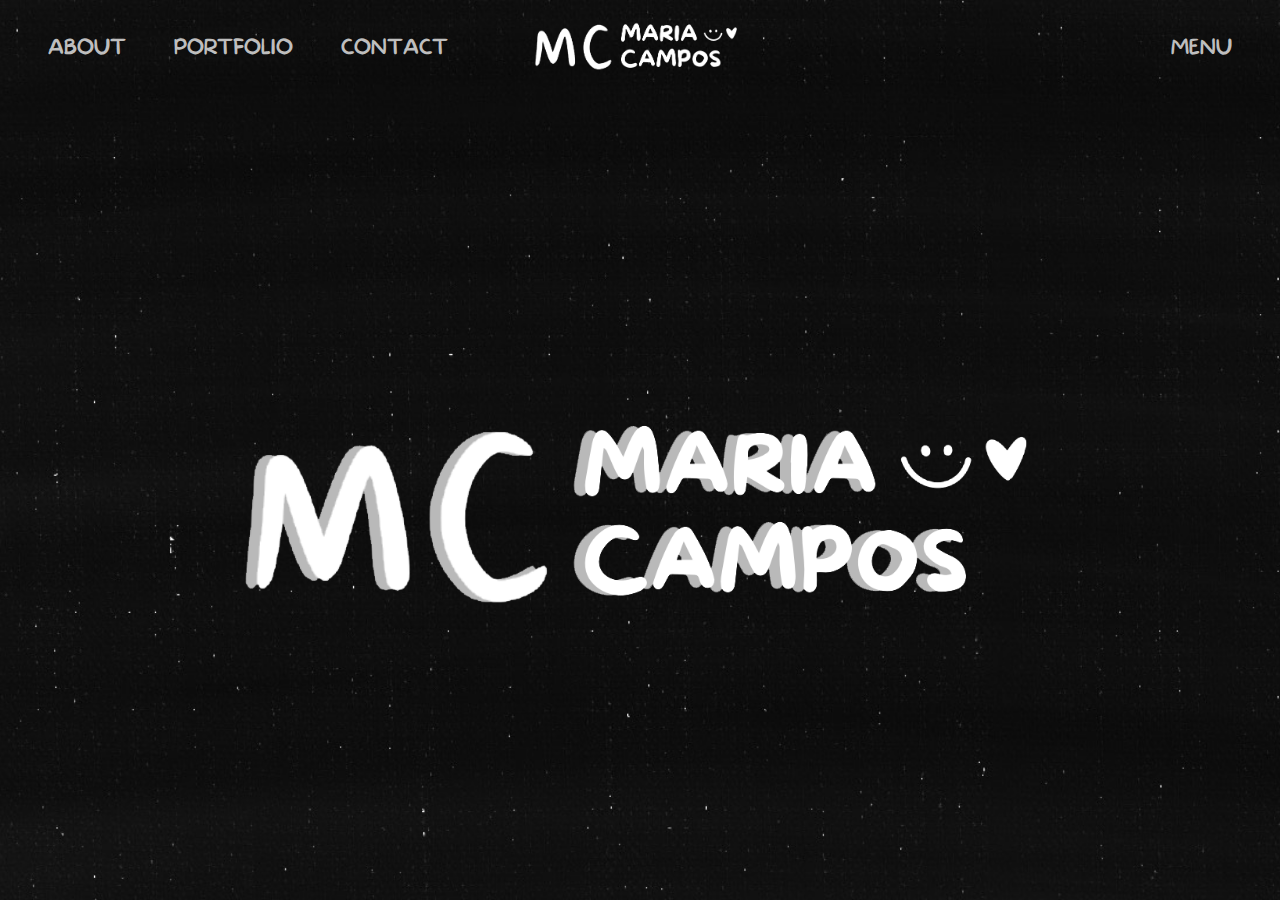
<file: index.html>
<!DOCTYPE html>
<html lang="en">
  <head>
    <meta charset="UTF-8" />
    <meta name="viewport" content="width=device-width, initial-scale=1.0" />
    <title>Maria Campos | Portfolio</title>

    <!-- Custom Stylesheets -->
    <link rel="stylesheet" href="css/fonts.css" />
    <link rel="stylesheet" href="css/general.css" />
    <link rel="stylesheet" href="css/style.css" />
  </head>
  <body>
    <div class="container">
      <!-- HEADER SECTION -->
      <header class="header">
        <a href="index.html">
          <img
            class="header-logo"
            src="img/logo_01.png"
            alt="artist signature and logo"
          />
        </a>
        <nav class="main-nav">
          <ul class="main-nav-list">
            <li><a class="main-nav-link" href="about.html">About</a></li>
            <li>
              <a class="main-nav-link" href="portfolio.html">Portfolio</a>
            </li>
            <li><a class="main-nav-link" href="contact.html">Contact</a></li>
          </ul>
          <a class="main-nav-link" href="#">Menu</a>
        </nav>
        <div class="line-separator"></div>
      </header>

      <!-- HERO SECTION -->
      <section class="hero">
        <img
          class="hero-logo"
          src="img/logo_02.png"
          alt="artist signature and logo"
        />
      </section>
    </div>
  </body>
</html>
</file>
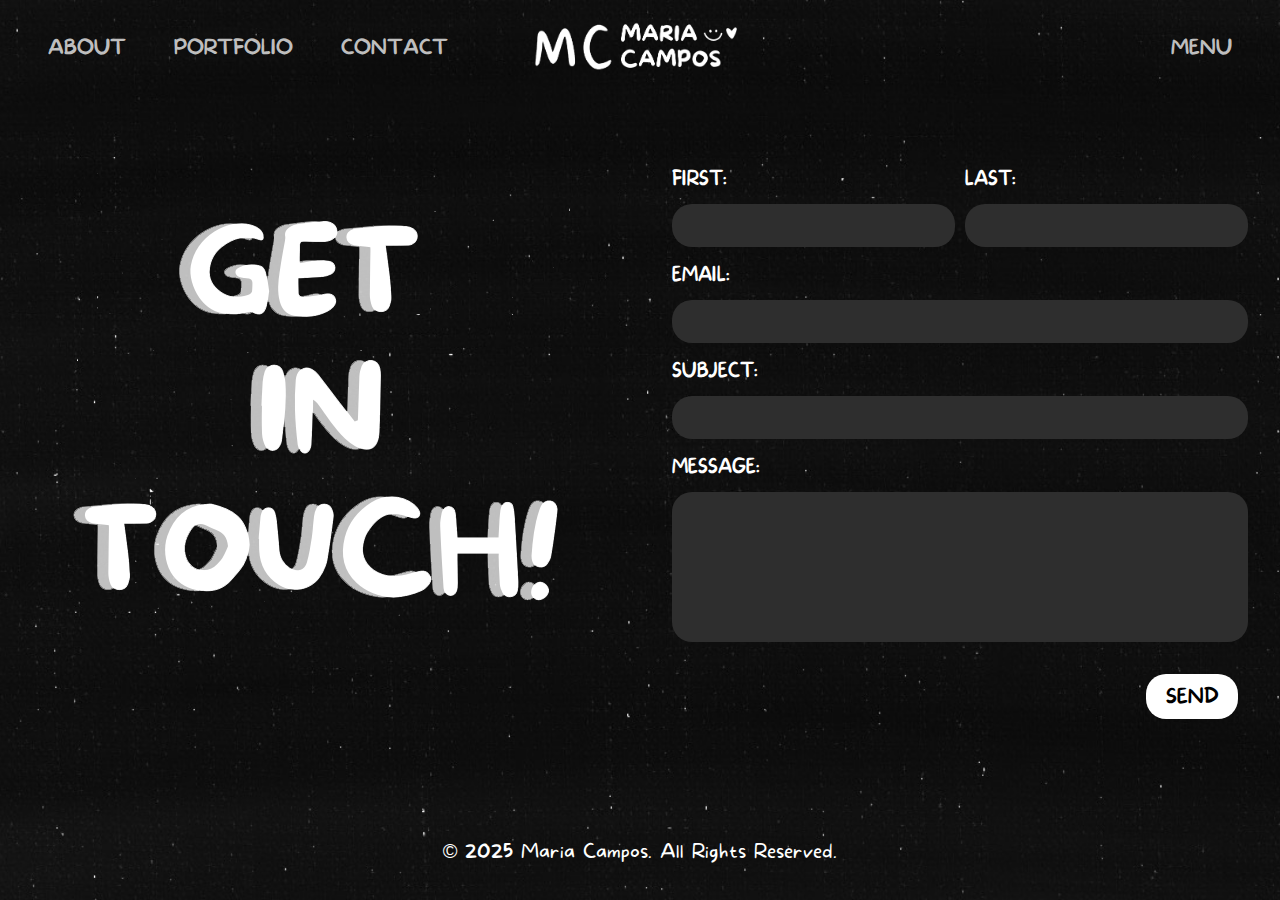
<file: contact.html>
<!DOCTYPE html>
<html lang="en">
  <head>
    <meta charset="UTF-8" />
    <meta name="viewport" content="width=device-width, initial-scale=1.0" />
    <title>Maria Campos | About</title>

    <!-- Custom Stylesheets -->
    <link rel="stylesheet" href="css/fonts.css" />
    <link rel="stylesheet" href="css/general.css" />
    <link rel="stylesheet" href="css/style.css" />
  </head>
  <body>
    <div class="container">
      <!-- HEADER SECTION -->
      <header class="header">
        <a href="index.html">
          <img
            class="header-logo"
            src="img/logo_01.png"
            alt="artist signature and logo"
          />
        </a>
        <nav class="main-nav">
          <ul class="main-nav-list">
            <li><a class="main-nav-link" href="about.html">About</a></li>
            <li>
              <a class="main-nav-link" href="portfolio.html">Portfolio</a>
            </li>
            <li><a class="main-nav-link" href="contact.html">Contact</a></li>
          </ul>
          <a class="main-nav-link" href="#">Menu</a>
        </nav>
        <div class="line-separator"></div>
      </header>

      <!-- CONTACT SECTION -->
      <section class="contact-section">
        <div class="grid grid--2-cols grid--center-v grid--center-h">
          <img
            class="contact-img"
            src="img/get_in_touch.png"
            alt="get in touch text"
          />

          <form class="contact-form">
            <div class="contact-name">
              <label for="fname">First:</label>
              <input class="input" type="text" id="fname" name="fname" />
              <label for="lname">Last:</label>
              <input class="input" type="text" id="lname" name="lname" />
            </div>

            <div class="contact-email">
              <label for="email">Email:</label><br />
              <input class="input" type="email" id="email" name="email" />
            </div>

            <div class="subject">
              <label for="subject">Subject:</label><br />
              <input class="input" type="text" id="subject" name="subject" />
            </div>

            <div class="message">
              <label for="message">Message:</label><br />
              <textarea class="input" id="message" name="message"></textarea>
            </div>

            <!-- Send Button -->
            <button type="submit" class="send-btn">SEND</button>
          </form>
        </div>
      </section>

      <!-- FOOTER SECTION -->
      <footer class="footer">
        <div class="footer-content">
          <p class="copy-right">
            &copy; 2025 Maria Campos. All Rights Reserved.
          </p>
        </div>
        <div class="line-separator"></div>
      </footer>
    </div>
  </body>
</html>
</file>
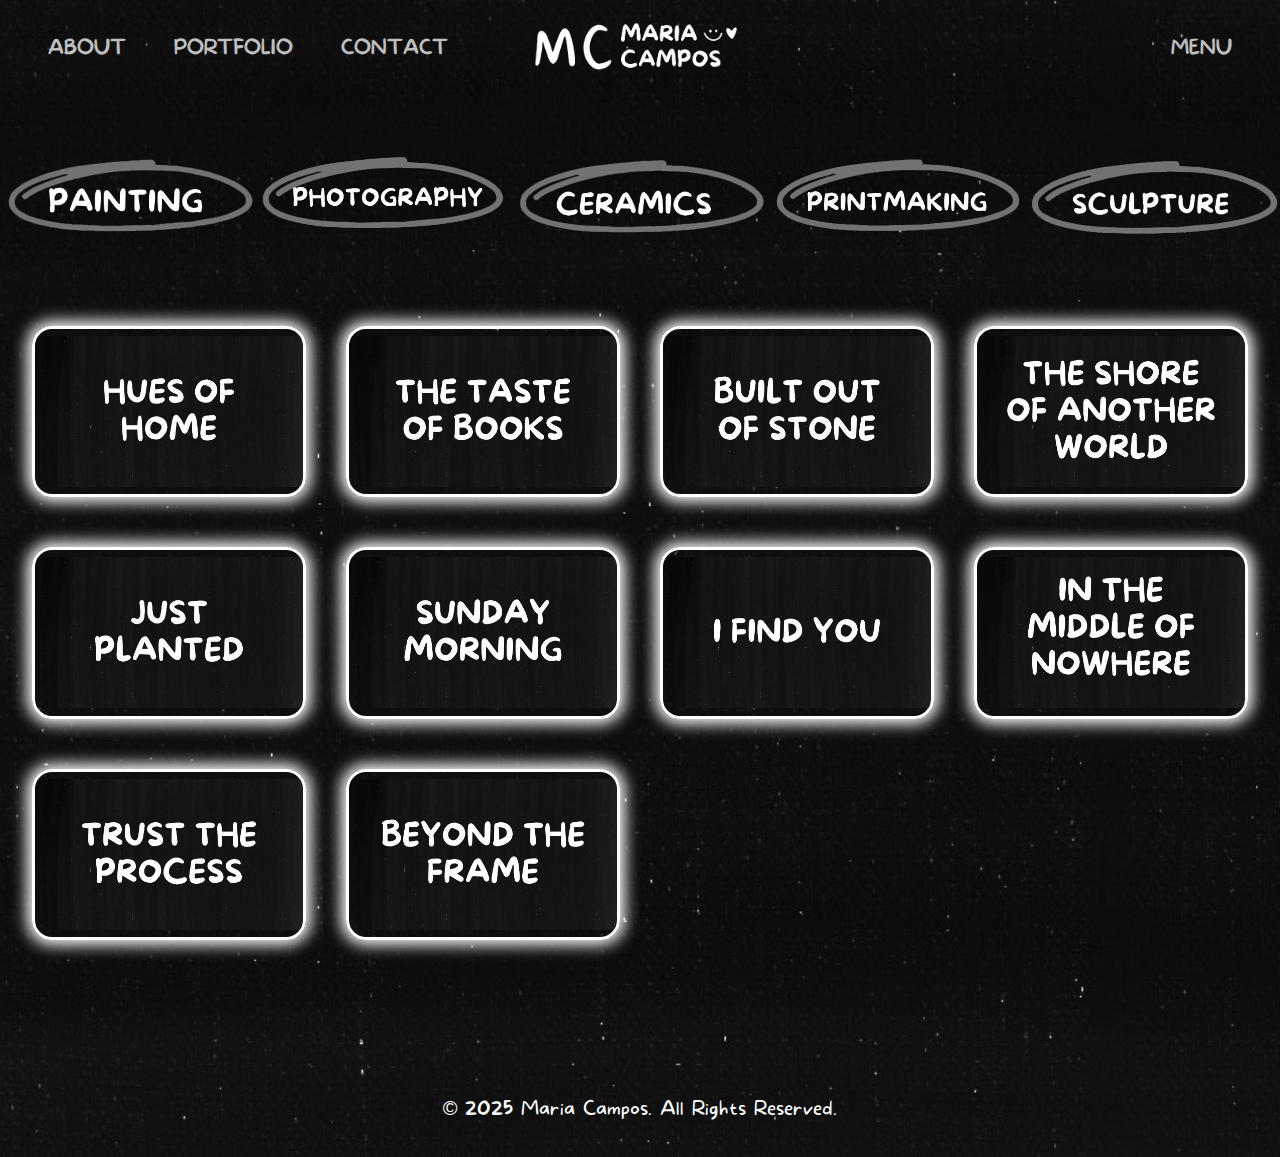
<file: portfolio.html>
<!DOCTYPE html>
<html lang="en">
  <head>
    <meta charset="UTF-8" />
    <meta name="viewport" content="width=device-width, initial-scale=1.0" />
    <title>Maria Campos | About</title>

    <!-- Custom Stylesheets -->
    <link rel="stylesheet" href="css/fonts.css" />
    <link rel="stylesheet" href="css/general.css" />
    <link rel="stylesheet" href="css/style.css" />
  </head>
  <body>
    <div class="container">
      <!-- HEADER SECTION -->
      <header class="header">
        <a href="index.html">
          <img
            class="header-logo"
            src="img/logo_01.png"
            alt="artist signature and logo"
          />
        </a>
        <nav class="main-nav">
          <ul class="main-nav-list">
            <li><a class="main-nav-link" href="about.html">About</a></li>
            <li>
              <a class="main-nav-link" href="portfolio.html">Portfolio</a>
            </li>
            <li><a class="main-nav-link" href="contact.html">Contact</a></li>
          </ul>
          <a class="main-nav-link" href="#">Menu</a>
        </nav>
        <div class="line-separator"></div>
      </header>

      <!-- PORTFOLIO SECTION -->
      <nav class="portfolio">
        <!-- PROJECT BUTTONS -->
        <div id="project-buttons"></div>
      </nav>

      <!-- PROJECT CARDS SECTION -->
      <section class="cards-container">
        <div class="cards-grid"></div>
      </section>

      <!-- FOOTER SECTION -->
      <footer class="footer">
        <div class="footer-content">
          <p class="copy-right">
            &copy; 2025 Maria Campos. All Rights Reserved.
          </p>
        </div>
        <div class="line-separator"></div>
      </footer>

      <!-- SCRIPTS -->
      <script src="/scripts/portfolio.js"></script>
    </div>
  </body>
</html>
</file>
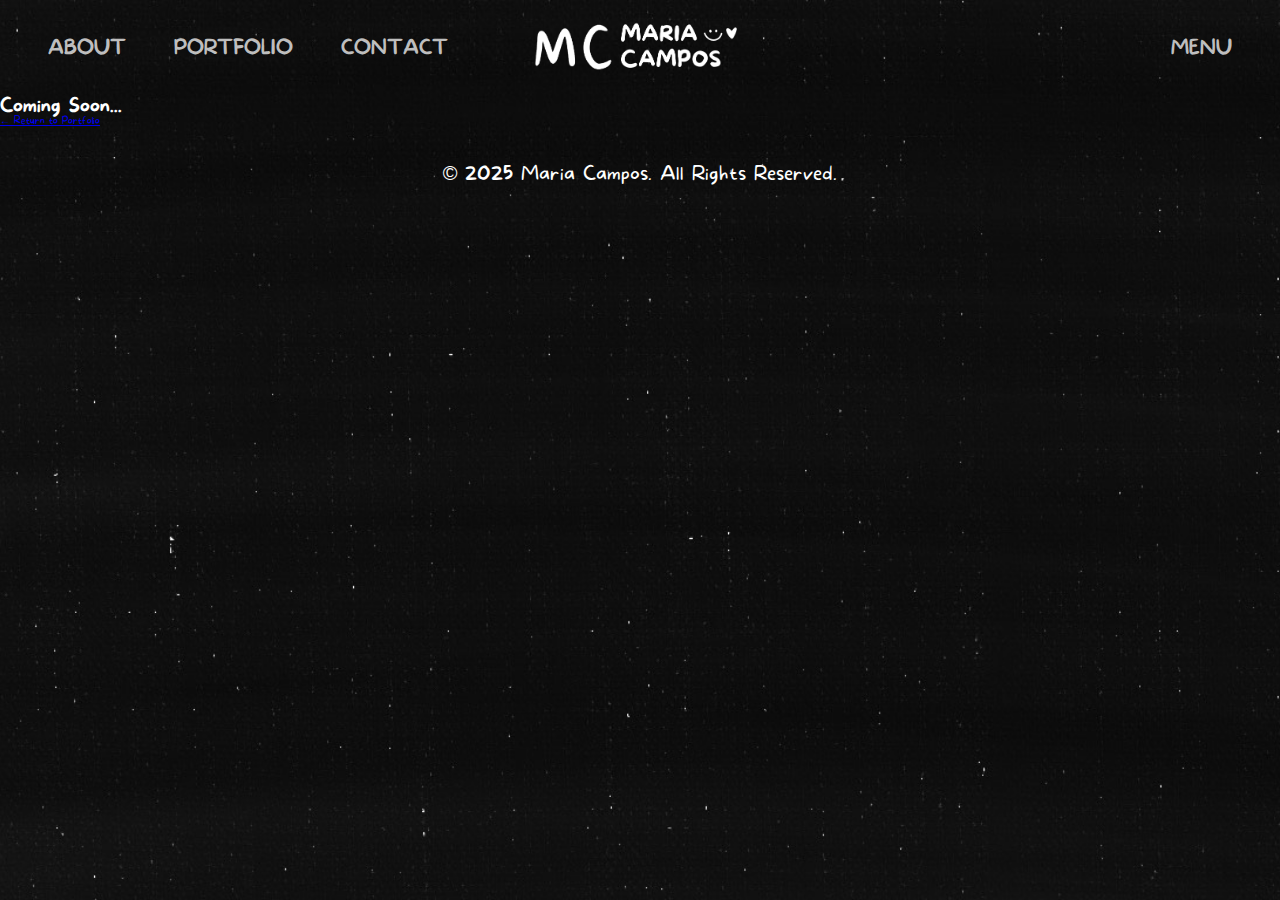
<file: project.html>
<!DOCTYPE html>
<html lang="en">
  <head>
    <meta charset="UTF-8" />
    <meta name="viewport" content="width=device-width, initial-scale=1.0" />
    <title>Maria Campos | Portfolio</title>

    <!-- Custom Stylesheets -->
    <link rel="stylesheet" href="css/fonts.css" />
    <link rel="stylesheet" href="css/general.css" />
    <link rel="stylesheet" href="css/style.css" />
  </head>
  <body>
    <div class="container">
      <!-- HEADER SECTION -->
      <header class="header">
        <a href="index.html">
          <img
            class="header-logo"
            src="img/logo_01.png"
            alt="artist signature and logo"
          />
        </a>
        <nav class="main-nav">
          <ul class="main-nav-list">
            <li><a class="main-nav-link" href="about.html">About</a></li>
            <li>
              <a class="main-nav-link" href="portfolio.html">Portfolio</a>
            </li>
            <li><a class="main-nav-link" href="contact.html">Contact</a></li>
          </ul>
          <a class="main-nav-link" href="#">Menu</a>
        </nav>
        <div class="line-separator"></div>
      </header>

      <!-- PROJECT IMAGES  SECTION -->
      <section class="project-images">
        <div id="project-not-available" class="inactive">
          <h1 class="comming-soon">Coming Soon...</h1>
          <a class="return-link" href="portfolio.html">
            ← Return to Portfolio
          </a>
        </div>

        <div id="project-images"></div>
      </section>

      <!-- FOOTER SECTION -->
      <footer class="footer">
        <div class="footer-content">
          <p class="copy-right">
            &copy; 2025 Maria Campos. All Rights Reserved.
          </p>
        </div>
        <div class="line-separator"></div>
      </footer>
      <!-- SCRIPTS -->
      <script src="scripts/projects.js"></script>
    </div>
  </body>
</html>
</file>
<file: css/fonts.css>
@font-face {
  font-family: "More Sugar";
  src: url("../fonts/MoreSugarThin.woff2") format("woff2"),
    url("../fonts/MoreSugarThin.woff") format("woff");
  font-weight: 100;
  font-style: normal;
  font-display: swap;
}
</file>
<file: css/general.css>
/* ============== */
/* === Fonts  === */
/* ============== */
@import url("./fonts.css");

/* ================= */
/* === Variables === */
/* ================= */
:root {
  /* Text Colors */
  --main-text-color: #ffffff;
  --secondary-text-color: #bebebe;
  --tertiary-text-color: #2e2e2e;

  /* Background Colors */
  --primary-bg-color: #2e2e2e;
  --secondary-bg-color: #ffffff;

  /* Border Colors */
  --main-border-color: #ffffff;
}

/* ============= */
/* === Reset === */
/* ============= */
* {
  margin: 0;
  padding: 0;
  box-sizing: border-box;
}

html {
  font-size: 62.5%;
}

body {
  font-family: "More Sugar", sans-serif;
  line-height: 1;
  font-weight: 400;
  color: var(--main-text-color);
  background-color: var(--primary-bg-color);
}

/* ================== */
/* === Containers === */
/* ================== */
.container {
  background: url("../img/background.jpeg") center/cover no-repeat;
  min-height: 100vh;
  display: flex;
  flex-direction: column;
}

.grid {
  display: grid;
  row-gap: 9.4rem;
  column-gap: 6.4rem;
}

.grid--2-cols {
  grid-template-columns: repeat(2, 1fr);
}

.grid--1-3-cols {
  grid-template-columns: 1fr 2fr;
}

.grid--center-v {
  align-items: center;
}

.grid--center-h {
  justify-items: center;
}
</file>
<file: css/style.css>
@import url("./general.css");

/* ====================== */
/* === Header Section === */
/* ====================== */
.header {
  display: flex;
  justify-content: space-between;
  align-items: center;
  height: 9.6rem;
  padding: 0 4.8rem;

  position: relative;
}

/* ====================== */
/* === Navbar Section === */
/* ====================== */
.main-nav {
  display: flex;
  align-items: center;
  justify-content: space-between;
  width: 100%;
}

.header-logo {
  height: 15.2rem;
  position: absolute;
  top: 50%;
  left: 50%;
  transform: translate(-50%, -50%);
}

.main-nav-list {
  list-style: none;
  display: flex;
  align-items: center;
  gap: 4.8rem;
}

.main-nav-link:link,
.main-nav-link:visited {
  display: inline-block;
  text-decoration: none;
  color: var(--secondary-text-color);
  font-weight: 500;
  font-size: 2rem;
  font-weight: bold;
  text-transform: uppercase;
  transition: all 0.3s;
}

.main-nav-link:hover,
.main-nav-link:active {
  color: var(--primary-hover-color);
}

.header .line-separator {
  position: absolute;
  bottom: -3rem;
  left: 0;
  width: 100%;
  height: 2rem;
  background: url("/img/white_line.png") center/cover no-repeat;
  pointer-events: none;
}

/* ==================== */
/* === HERO SECTION === */
/* ==================== */
.hero {
  margin-top: 2rem;
  display: flex;
  flex: 1;
  justify-content: center;
  align-items: center;
}

.hero-logo {
  height: 60rem;
}

/* ===================== */
/* === ABOUT SECTION === */
/* ===================== */
.about-section {
  padding-top: 8rem;
  max-width: 95vw;
  margin: 0 auto;
  display: flex;
  flex: 1;
  justify-content: center;
  align-items: flex-end;
}

.artist-img {
  width: 100%;
}

.artist-info {
  justify-self: flex-start;
  align-self: flex-start;
  display: flex;
  flex-direction: column;
  gap: 2rem;
}

.artist-contact {
  margin: 2.9rem 0 2.9rem 0;
}

.artist-name {
  font-size: clamp(3rem, 2vw + 1rem, 8rem);
  font-weight: 700;
}

.artist-background {
  font-size: clamp(1.8rem, 2vw + 0.5rem, 4rem);
  font-weight: 500;
}

.artist-bio-paragraph {
  font-family: sans-serif;
  font-size: clamp(1.2rem, 0.4vw + 1.2rem, 2.2rem);
  line-height: 1.6;
  max-width: 90%;
  letter-spacing: 0.03rem;
}

.artist-bio-paragraph + .artist-bio-paragraph {
  margin-top: 2.4rem;
}

/* ========================= */
/* === PORTFOLIO SECTION === */
/* ========================= */
#project-buttons {
  height: 20rem;
  align-items: center;
  justify-content: space-around;
  display: flex;
}

.btn-project {
  width: 28rem;
  aspect-ratio: 5 / 2;
  background: var(--image-default);
  background-size: contain;
  background-repeat: no-repeat;
  background-position: center;
  border: none;
  cursor: pointer;
  transition: background-image 0.3s, transform 0.2s;
}

.btn-project:hover {
  transform: scale(1.05);
}

.btn-project.active {
  background-image: var(--image-active);
}

.cards-container {
  min-height: 85vh;
  display: flex;
  justify-content: center;
  align-items: flex-start;
}

.cards-grid {
  padding: 3rem 0;
  min-width: 95vw;
  display: grid;
  grid-template-columns: repeat(4, 1fr);
  grid-template-rows: repeat(4, auto);
  column-gap: 4rem;
  row-gap: 5rem;
}

.project-card {
  aspect-ratio: 16 / 10;
  width: auto;
  border-radius: 2rem;
  background-size: contain;
  background-repeat: no-repeat;
  background-position: center;
  cursor: pointer;
  border: 3px solid var(--main-border-color);
  box-shadow: 0 0 15px 5px white;
  transition: transform 0.3s;
}

.project-card:hover {
  transform: scale(1.05);
}

.project-card.inactive {
  display: none;
}

/* ======================= */
/* === CONTACT SECTION === */
/* ======================= */
.contact-section {
  padding: 6rem 0;
  max-width: 95vw;
  margin: 0 auto;
  display: flex;
  flex: 1;
  justify-content: center;
  align-items: center;
}

.contact-img {
  align-self: flex-start;
}

.contact-form {
  display: flex;
  flex-direction: column;
  gap: 2rem;
  width: 100%;
}

.contact-name {
  display: grid;
  grid-auto-flow: column;
  grid-template-columns: 1fr 1fr;
  grid-template-rows: auto auto;
  gap: 10px;
}

.input {
  padding: 1rem;
  font-size: 2rem;
  border-radius: 2rem;
  background-color: var(--primary-bg-color);
  border: none;
  color: var(--primary-text-color);
  width: 100%;
}

.input:focus {
  outline: none;
  box-shadow: 0 0 8px 5px white;
}

label {
  font-size: 1.8rem;
  text-transform: uppercase;
  font-weight: bold;
  margin-bottom: 0.5rem;
  display: block;
}

textarea.input {
  min-height: 15rem;
  resize: none;
}

.send-btn {
  font-family: inherit;
  font-size: 2rem;
  background-color: var(--secondary-bg-color);
  color: black;
  font-weight: bold;
  padding: 10px 20px;
  border: none;
  border-radius: 20px;
  cursor: pointer;
  display: block;
  margin: 1rem;
  margin-left: auto;
}

.send-btn:hover {
  background-color: lightgray;
}

/* ====================== */
/* === FOOTER SECTION === */
/* ====================== */
.footer {
  display: flex;
  justify-content: space-between;
  align-items: center;
  height: 9.6rem;
  padding: 0 4.8rem;
  position: relative;
  color: var(--primary-text-color);
}

.footer-content {
  display: flex;
  align-items: center;
  width: 100%;
}

.footer .line-separator {
  position: absolute;
  top: 0;
  left: 0;
  width: 100%;
  height: 2rem;
  background: url("/img/white_line.png") center/cover no-repeat;
  pointer-events: none;
}

.copy-right {
  font-size: 2rem;
  font-weight: 500;
  width: 100%;
  text-align: center;
}
</file>
